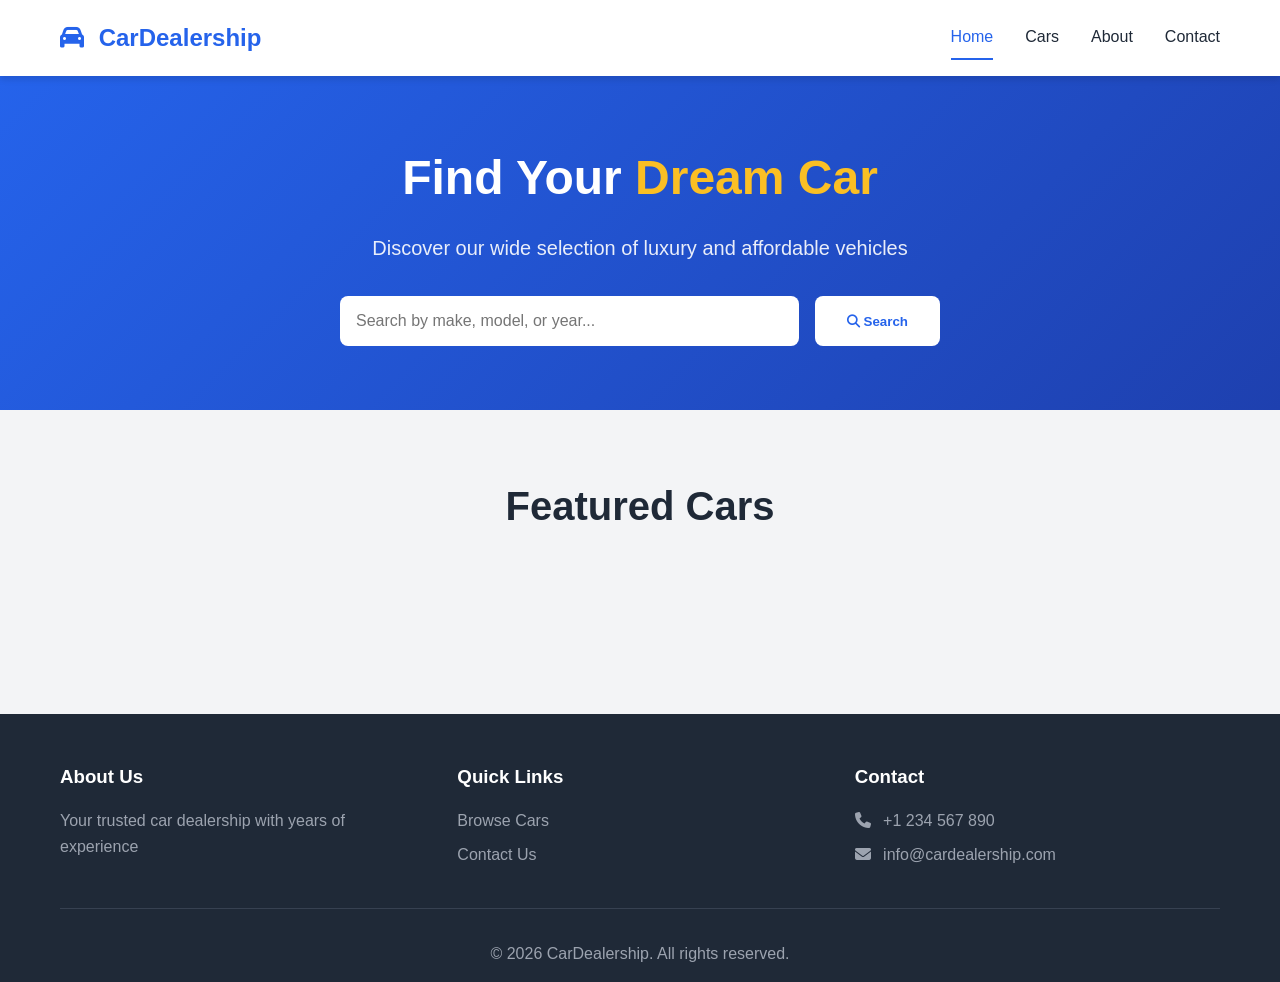
<file: src/main/resources/static/index.html>
<!DOCTYPE html>
<html lang="en">
<head>
    <meta charset="UTF-8">
    <meta name="viewport" content="width=device-width, initial-scale=1.0">
    <title>Car Dealership - Find Your Dream Car</title>
    <link rel="stylesheet" href="css/style.css">
    <link href="https://cdnjs.cloudflare.com/ajax/libs/font-awesome/6.4.0/css/all.min.css" rel="stylesheet">
</head>
<body>
    <!-- Navigation -->
    <nav class="navbar">
        <div class="container">
            <div class="nav-brand">
                <a href="/"><i class="fas fa-car"></i> CarDealership</a>
            </div>
            <div class="nav-menu">
                <a href="/" class="active">Home</a>
                <a href="/cars">Cars</a>
                <a href="/about">About</a>
                <a href="/contact">Contact</a>
            </div>
        </div>
    </nav>

    <!-- Hero Section -->
    <section class="hero">
        <div class="container">
            <div class="hero-content">
                <h1>Find Your <span class="highlight">Dream Car</span></h1>
                <p>Discover our wide selection of luxury and affordable vehicles</p>
                <div class="search-box">
                    <input type="text" id="searchInput" placeholder="Search by make, model, or year...">
                    <button class="btn btn-primary" onclick="searchCars()">
                        <i class="fas fa-search"></i> Search
                    </button>
                </div>
            </div>
        </div>
    </section>

    <!-- Featured Cars -->
    <section class="featured-cars">
        <div class="container">
            <h2>Featured Cars</h2>
            <div class="car-grid" id="featuredCars">
                <!-- Cars will be loaded dynamically -->
            </div>
        </div>
    </section>

    <!-- Footer -->
    <footer>
        <div class="container">
            <div class="footer-content">
                <div class="footer-section">
                    <h3>About Us</h3>
                    <p>Your trusted car dealership with years of experience</p>
                </div>
                <div class="footer-section">
                    <h3>Quick Links</h3>
                    <a href="/cars">Browse Cars</a>
                    <a href="/contact">Contact Us</a>
                </div>
                <div class="footer-section">
                    <h3>Contact</h3>
                    <p><i class="fas fa-phone"></i> +1 234 567 890</p>
                    <p><i class="fas fa-envelope"></i> info@cardealership.com</p>
                </div>
            </div>
            <div class="footer-bottom">
                <p>&copy; 2026 CarDealership. All rights reserved.</p>
            </div>
        </div>
    </footer>

    <script src="js/main.js"></script>
</body>
</html>
</file>
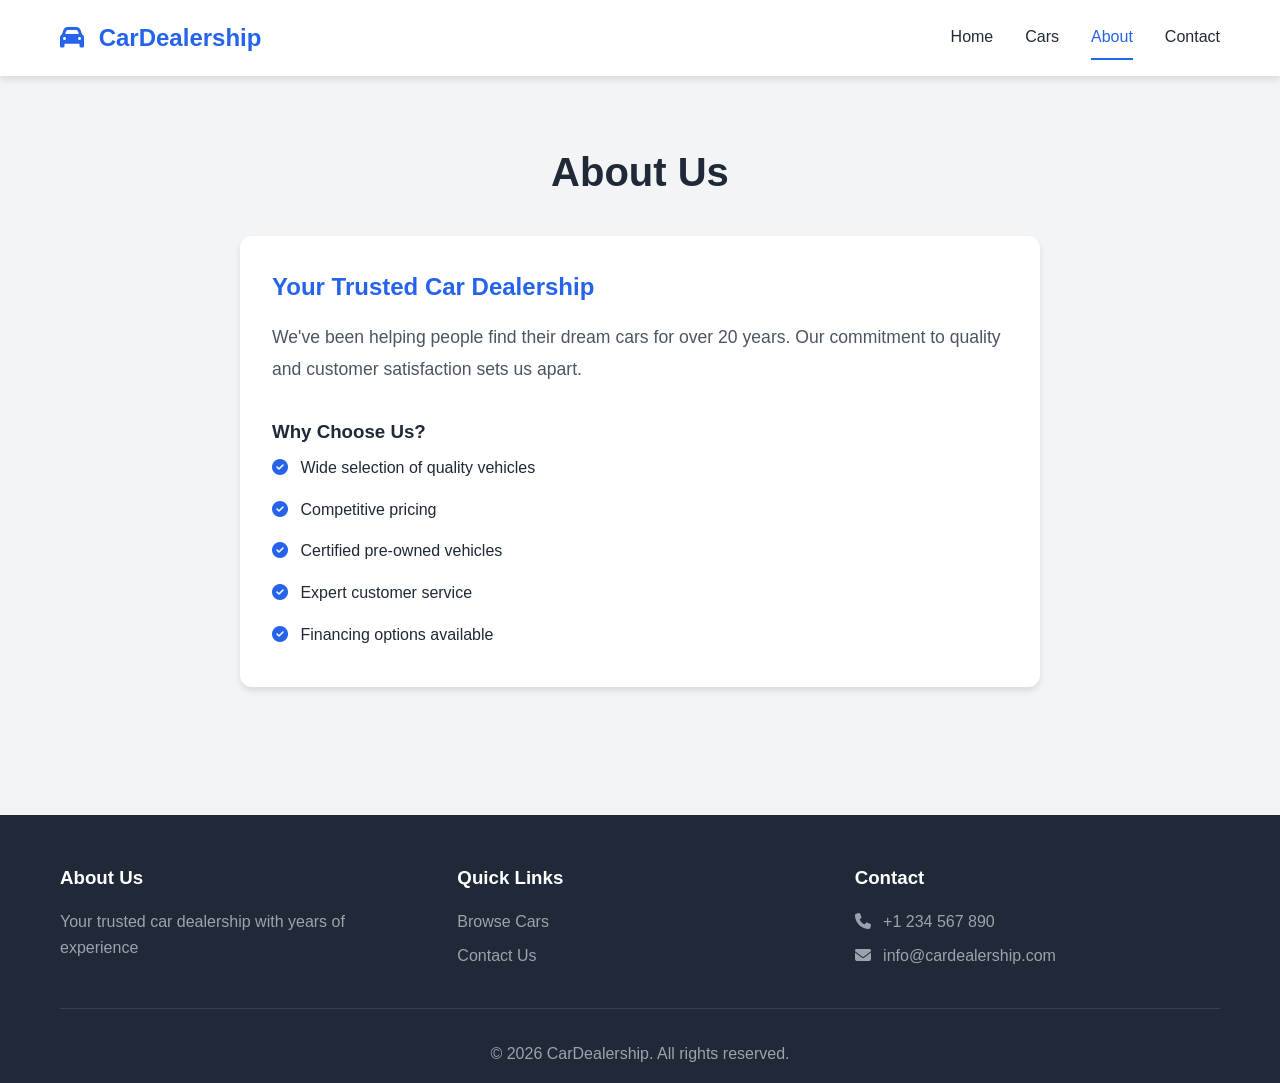
<file: src/main/resources/static/about.html>
<!DOCTYPE html>
<html lang="en">
<head>
    <meta charset="UTF-8">
    <meta name="viewport" content="width=device-width, initial-scale=1.0">
    <title>About Us - Car Dealership</title>
    <link rel="stylesheet" href="css/style.css">
    <link href="https://cdnjs.cloudflare.com/ajax/libs/font-awesome/6.4.0/css/all.min.css" rel="stylesheet">
</head>
<body>
    <nav class="navbar">
        <div class="container">
            <div class="nav-brand">
                <a href="/"><i class="fas fa-car"></i> CarDealership</a>
            </div>
            <div class="nav-menu">
                <a href="/">Home</a>
                <a href="/cars">Cars</a>
                <a href="/about" class="active">About</a>
                <a href="/contact">Contact</a>
            </div>
        </div>
    </nav>

    <section class="about-page" style="padding: 4rem 0;">
        <div class="container">
            <h1 style="text-align: center; font-size: 2.5rem; margin-bottom: 2rem;">About Us</h1>
            <div class="about-content" style="max-width: 800px; margin: 0 auto;">
                <div style="background: white; padding: 2rem; border-radius: 12px; box-shadow: 0 4px 6px rgba(0,0,0,0.1);">
                    <h2 style="color: #2563eb; margin-bottom: 1rem;">Your Trusted Car Dealership</h2>
                    <p style="font-size: 1.1rem; line-height: 1.8; color: #4b5563;">
                        We've been helping people find their dream cars for over 20 years. 
                        Our commitment to quality and customer satisfaction sets us apart.
                    </p>
                    
                    <h3 style="margin-top: 2rem; color: #1f2937;">Why Choose Us?</h3>
                    <ul style="list-style: none; padding: 0;">
                        <li style="padding: 0.5rem 0;">
                            <i class="fas fa-check-circle" style="color: #2563eb; margin-right: 0.5rem;"></i>
                            Wide selection of quality vehicles
                        </li>
                        <li style="padding: 0.5rem 0;">
                            <i class="fas fa-check-circle" style="color: #2563eb; margin-right: 0.5rem;"></i>
                            Competitive pricing
                        </li>
                        <li style="padding: 0.5rem 0;">
                            <i class="fas fa-check-circle" style="color: #2563eb; margin-right: 0.5rem;"></i>
                            Certified pre-owned vehicles
                        </li>
                        <li style="padding: 0.5rem 0;">
                            <i class="fas fa-check-circle" style="color: #2563eb; margin-right: 0.5rem;"></i>
                            Expert customer service
                        </li>
                        <li style="padding: 0.5rem 0;">
                            <i class="fas fa-check-circle" style="color: #2563eb; margin-right: 0.5rem;"></i>
                            Financing options available
                        </li>
                    </ul>
                </div>
            </div>
        </div>
    </section>

    <footer>
        <div class="container">
            <div class="footer-content">
                <div class="footer-section">
                    <h3>About Us</h3>
                    <p>Your trusted car dealership with years of experience</p>
                </div>
                <div class="footer-section">
                    <h3>Quick Links</h3>
                    <a href="/cars">Browse Cars</a>
                    <a href="/contact">Contact Us</a>
                </div>
                <div class="footer-section">
                    <h3>Contact</h3>
                    <p><i class="fas fa-phone"></i> +1 234 567 890</p>
                    <p><i class="fas fa-envelope"></i> info@cardealership.com</p>
                </div>
            </div>
            <div class="footer-bottom">
                <p>&copy; 2026 CarDealership. All rights reserved.</p>
            </div>
        </div>
    </footer>

    <script src="js/main.js"></script>
</body>
</html>
</file>
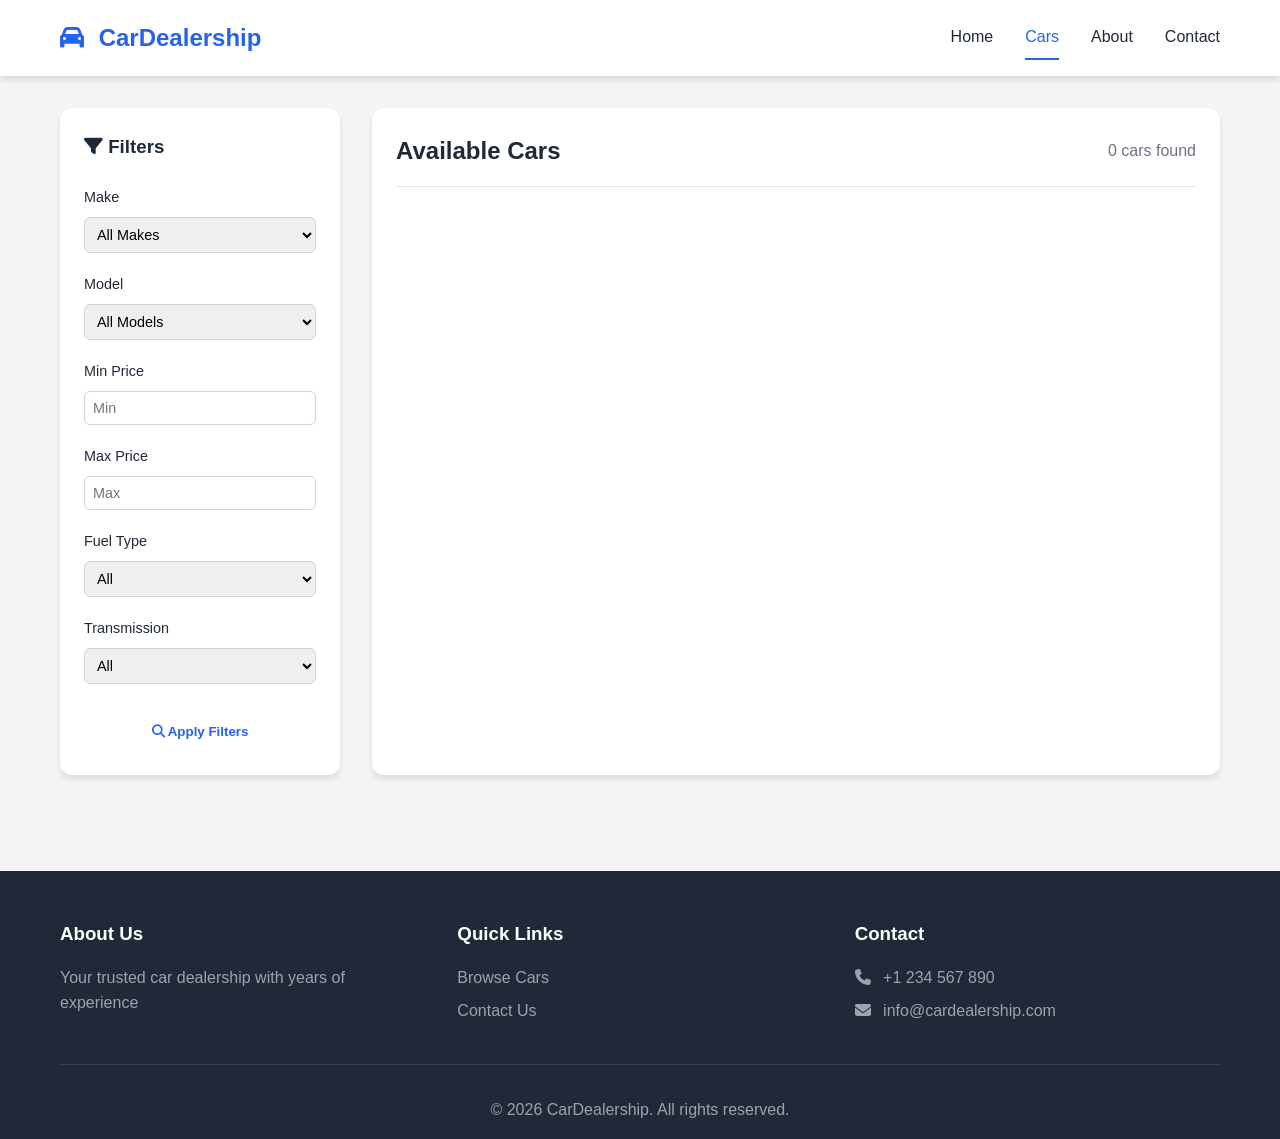
<file: src/main/resources/static/cars.html>
<!DOCTYPE html>
<html lang="en">
<head>
    <meta charset="UTF-8">
    <meta name="viewport" content="width=device-width, initial-scale=1.0">
    <title>Car Dealership - Browse Cars</title>
    <link rel="stylesheet" href="css/style.css">
    <link href="https://cdnjs.cloudflare.com/ajax/libs/font-awesome/6.4.0/css/all.min.css" rel="stylesheet">
</head>
<body>
    <nav class="navbar">
        <div class="container">
            <div class="nav-brand">
                <a href="/"><i class="fas fa-car"></i> CarDealership</a>
            </div>
            <div class="nav-menu">
                <a href="/">Home</a>
                <a href="/cars" class="active">Cars</a>
                <a href="/about">About</a>
                <a href="/contact">Contact</a>
            </div>
        </div>
    </nav>

    <section class="cars-page">
        <div class="container">
            <div class="cars-layout">
                <!-- Filters Sidebar -->
                <aside class="filters">
                    <h3><i class="fas fa-filter"></i> Filters</h3>
                    <div class="filter-group">
                        <label>Make</label>
                        <select id="makeFilter">
                            <option value="">All Makes</option>
                        </select>
                    </div>
                    <div class="filter-group">
                        <label>Model</label>
                        <select id="modelFilter">
                            <option value="">All Models</option>
                        </select>
                    </div>
                    <div class="filter-group">
                        <label>Min Price</label>
                        <input type="number" id="minPrice" placeholder="Min">
                    </div>
                    <div class="filter-group">
                        <label>Max Price</label>
                        <input type="number" id="maxPrice" placeholder="Max">
                    </div>
                    <div class="filter-group">
                        <label>Fuel Type</label>
                        <select id="fuelType">
                            <option value="">All</option>
                            <option value="PETROL">Petrol</option>
                            <option value="DIESEL">Diesel</option>
                            <option value="ELECTRIC">Electric</option>
                            <option value="HYBRID">Hybrid</option>
                        </select>
                    </div>
                    <div class="filter-group">
                        <label>Transmission</label>
                        <select id="transmission">
                            <option value="">All</option>
                            <option value="MANUAL">Manual</option>
                            <option value="AUTOMATIC">Automatic</option>
                            <option value="CVT">CVT</option>
                        </select>
                    </div>
                    <button class="btn btn-primary" onclick="loadCarsPage()">
                        <i class="fas fa-search"></i> Apply Filters
                    </button>
                </aside>

                <!-- Cars Grid -->
                <div class="cars-grid-container">
                    <div class="cars-header">
                        <h2>Available Cars</h2>
                        <span id="carCount">0 cars found</span>
                    </div>
                    <div class="car-grid" id="carsGrid">
                        <!-- Cars loaded dynamically -->
                    </div>
                </div>
            </div>
        </div>
    </section>

    <footer>
        <div class="container">
            <div class="footer-content">
                <div class="footer-section">
                    <h3>About Us</h3>
                    <p>Your trusted car dealership with years of experience</p>
                </div>
                <div class="footer-section">
                    <h3>Quick Links</h3>
                    <a href="/cars">Browse Cars</a>
                    <a href="/contact">Contact Us</a>
                </div>
                <div class="footer-section">
                    <h3>Contact</h3>
                    <p><i class="fas fa-phone"></i> +1 234 567 890</p>
                    <p><i class="fas fa-envelope"></i> info@cardealership.com</p>
                </div>
            </div>
            <div class="footer-bottom">
                <p>&copy; 2026 CarDealership. All rights reserved.</p>
            </div>
        </div>
    </footer>

    <script src="js/main.js"></script>
</body>
</html>
</file>
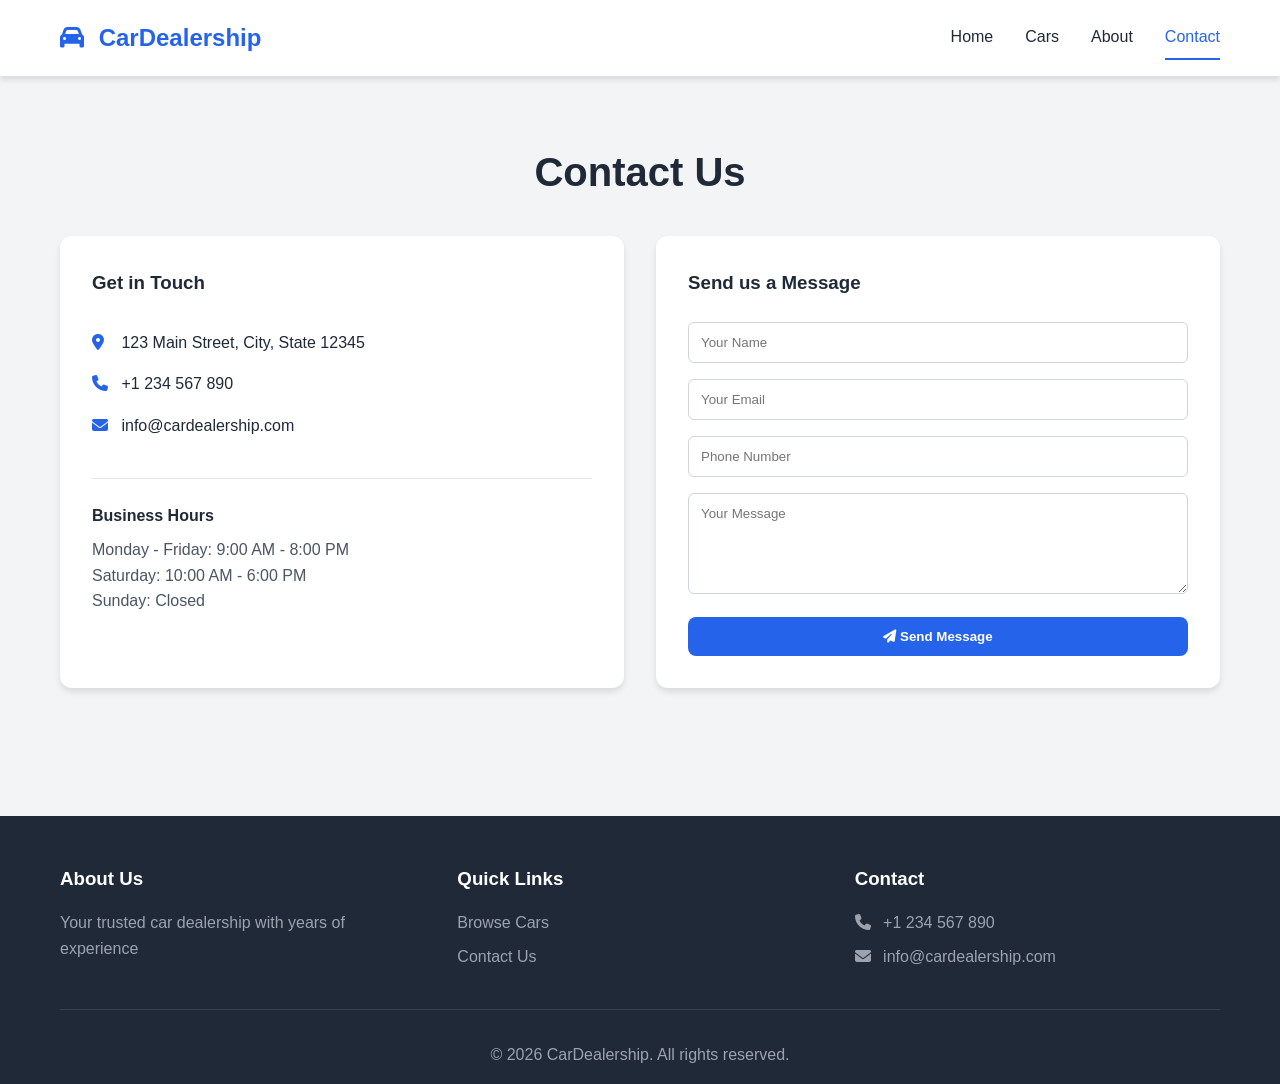
<file: src/main/resources/static/contact.html>
<!DOCTYPE html>
<html lang="en">
<head>
    <meta charset="UTF-8">
    <meta name="viewport" content="width=device-width, initial-scale=1.0">
    <title>Contact Us - Car Dealership</title>
    <link rel="stylesheet" href="css/style.css">
    <link href="https://cdnjs.cloudflare.com/ajax/libs/font-awesome/6.4.0/css/all.min.css" rel="stylesheet">
</head>
<body>
    <nav class="navbar">
        <div class="container">
            <div class="nav-brand">
                <a href="/"><i class="fas fa-car"></i> CarDealership</a>
            </div>
            <div class="nav-menu">
                <a href="/">Home</a>
                <a href="/cars">Cars</a>
                <a href="/about">About</a>
                <a href="/contact" class="active">Contact</a>
            </div>
        </div>
    </nav>

    <section class="contact-page" style="padding: 4rem 0;">
        <div class="container">
            <h1 style="text-align: center; font-size: 2.5rem; margin-bottom: 2rem;">Contact Us</h1>
            <div style="display: grid; grid-template-columns: 1fr 1fr; gap: 2rem;">
                <div style="background: white; padding: 2rem; border-radius: 12px; box-shadow: 0 4px 6px rgba(0,0,0,0.1);">
                    <h3 style="color: #1f2937; margin-bottom: 1.5rem;">Get in Touch</h3>
                    <p style="padding: 0.5rem 0;">
                        <i class="fas fa-map-marker-alt" style="color: #2563eb; width: 25px;"></i>
                        123 Main Street, City, State 12345
                    </p>
                    <p style="padding: 0.5rem 0;">
                        <i class="fas fa-phone" style="color: #2563eb; width: 25px;"></i>
                        +1 234 567 890
                    </p>
                    <p style="padding: 0.5rem 0;">
                        <i class="fas fa-envelope" style="color: #2563eb; width: 25px;"></i>
                        info@cardealership.com
                    </p>
                    
                    <div style="margin-top: 2rem; padding-top: 1.5rem; border-top: 1px solid #e5e7eb;">
                        <h4 style="color: #1f2937; margin-bottom: 0.5rem;">Business Hours</h4>
                        <p style="color: #4b5563;">Monday - Friday: 9:00 AM - 8:00 PM</p>
                        <p style="color: #4b5563;">Saturday: 10:00 AM - 6:00 PM</p>
                        <p style="color: #4b5563;">Sunday: Closed</p>
                    </div>
                </div>

                <div style="background: white; padding: 2rem; border-radius: 12px; box-shadow: 0 4px 6px rgba(0,0,0,0.1);">
                    <h3 style="color: #1f2937; margin-bottom: 1.5rem;">Send us a Message</h3>
                    <form id="contactForm">
                        <div class="form-group" style="margin-bottom: 1rem;">
                            <input type="text" id="name" placeholder="Your Name" required style="width: 100%; padding: 0.75rem; border: 1px solid #d1d5db; border-radius: 6px;">
                        </div>
                        <div class="form-group" style="margin-bottom: 1rem;">
                            <input type="email" id="email" placeholder="Your Email" required style="width: 100%; padding: 0.75rem; border: 1px solid #d1d5db; border-radius: 6px;">
                        </div>
                        <div class="form-group" style="margin-bottom: 1rem;">
                            <input type="tel" id="phone" placeholder="Phone Number" style="width: 100%; padding: 0.75rem; border: 1px solid #d1d5db; border-radius: 6px;">
                        </div>
                        <div class="form-group" style="margin-bottom: 1rem;">
                            <textarea id="message" rows="5" placeholder="Your Message" required style="width: 100%; padding: 0.75rem; border: 1px solid #d1d5db; border-radius: 6px; font-family: inherit;"></textarea>
                        </div>
                        <button type="submit" class="btn btn-primary" style="width: 100%; background: #2563eb; color: white; padding: 0.75rem;">
                            <i class="fas fa-paper-plane"></i> Send Message
                        </button>
                    </form>
                </div>
            </div>
        </div>
    </section>

    <footer>
        <div class="container">
            <div class="footer-content">
                <div class="footer-section">
                    <h3>About Us</h3>
                    <p>Your trusted car dealership with years of experience</p>
                </div>
                <div class="footer-section">
                    <h3>Quick Links</h3>
                    <a href="/cars">Browse Cars</a>
                    <a href="/contact">Contact Us</a>
                </div>
                <div class="footer-section">
                    <h3>Contact</h3>
                    <p><i class="fas fa-phone"></i> +1 234 567 890</p>
                    <p><i class="fas fa-envelope"></i> info@cardealership.com</p>
                </div>
            </div>
            <div class="footer-bottom">
                <p>&copy; 2026 CarDealership. All rights reserved.</p>
            </div>
        </div>
    </footer>

    <script src="js/main.js"></script>
</body>
</html>
</file>
<file: src/main/resources/static/css/style.css>
/* style.css - Complete */
:root {
    --primary: #2563eb;
    --secondary: #1e40af;
    --dark: #1f2937;
    --light: #f3f4f6;
    --white: #ffffff;
    --gray: #6b7280;
    --shadow: 0 4px 6px rgba(0, 0, 0, 0.1);
}

* {
    margin: 0;
    padding: 0;
    box-sizing: border-box;
}

body {
    font-family: -apple-system, BlinkMacSystemFont, 'Segoe UI', Roboto, Oxygen, Ubuntu, sans-serif;
    line-height: 1.6;
    color: var(--dark);
    background: var(--light);
}

.container {
    max-width: 1200px;
    margin: 0 auto;
    padding: 0 20px;
}

/* Navigation */
.navbar {
    background: var(--white);
    box-shadow: var(--shadow);
    position: sticky;
    top: 0;
    z-index: 1000;
}

.navbar .container {
    display: flex;
    justify-content: space-between;
    align-items: center;
    padding: 1rem 20px;
}

.nav-brand a {
    font-size: 1.5rem;
    font-weight: bold;
    color: var(--primary);
    text-decoration: none;
}

.nav-brand i {
    margin-right: 8px;
}

.nav-menu {
    display: flex;
    gap: 2rem;
}

.nav-menu a {
    color: var(--dark);
    text-decoration: none;
    font-weight: 500;
    transition: color 0.3s;
    padding: 0.5rem 0;
}

.nav-menu a:hover,
.nav-menu a.active {
    color: var(--primary);
    border-bottom: 2px solid var(--primary);
}

/* Hero Section */
.hero {
    background: linear-gradient(135deg, var(--primary), var(--secondary));
    color: var(--white);
    padding: 4rem 0;
    text-align: center;
}

.hero-content h1 {
    font-size: 3rem;
    margin-bottom: 1rem;
}

.hero-content .highlight {
    color: #fbbf24;
}

.hero-content p {
    font-size: 1.25rem;
    margin-bottom: 2rem;
    opacity: 0.9;
}

.search-box {
    display: flex;
    max-width: 600px;
    margin: 0 auto;
    gap: 1rem;
}

.search-box input {
    flex: 1;
    padding: 1rem;
    border: none;
    border-radius: 8px;
    font-size: 1rem;
}

.search-box input:focus {
    outline: 2px solid #fbbf24;
}

/* Buttons */
.btn {
    padding: 0.75rem 2rem;
    border: none;
    border-radius: 8px;
    font-weight: 600;
    cursor: pointer;
    transition: all 0.3s;
}

.btn-primary {
    background: var(--white);
    color: var(--primary);
}

.btn-primary:hover {
    transform: translateY(-2px);
    box-shadow: 0 4px 12px rgba(0, 0, 0, 0.2);
}

/* Cars Grid */
.featured-cars {
    padding: 4rem 0;
}

.featured-cars h2 {
    text-align: center;
    font-size: 2.5rem;
    margin-bottom: 3rem;
    color: var(--dark);
}

.car-grid {
    display: grid;
    grid-template-columns: repeat(auto-fill, minmax(280px, 1fr));
    gap: 2rem;
}

.car-card {
    background: var(--white);
    border-radius: 12px;
    overflow: hidden;
    box-shadow: var(--shadow);
    transition: transform 0.3s, box-shadow 0.3s;
    cursor: pointer;
}

.car-card:hover {
    transform: translateY(-5px);
    box-shadow: 0 8px 24px rgba(0, 0, 0, 0.15);
}

.car-image {
    width: 100%;
    height: 200px;
    object-fit: cover;
    background: #e5e7eb;
}

.car-info {
    padding: 1.5rem;
}

.car-title {
    font-size: 1.25rem;
    font-weight: bold;
    margin-bottom: 0.5rem;
}

.car-price {
    font-size: 1.5rem;
    color: var(--primary);
    font-weight: bold;
}

.car-details {
    display: flex;
    gap: 1rem;
    margin-top: 1rem;
    color: var(--gray);
    font-size: 0.9rem;
}

.car-details i {
    margin-right: 4px;
}

.car-status {
    display: inline-block;
    padding: 0.25rem 0.75rem;
    border-radius: 20px;
    font-size: 0.8rem;
    font-weight: 600;
    margin-top: 0.5rem;
}

.status-available {
    background: #d1fae5;
    color: #065f46;
}

.status-sold {
    background: #fee2e2;
    color: #991b1b;
}

.status-reserved {
    background: #fef3c7;
    color: #92400e;
}

/* Cars Page */
.cars-page {
    padding: 2rem 0;
}

.cars-layout {
    display: grid;
    grid-template-columns: 280px 1fr;
    gap: 2rem;
}

/* Filters */
.filters {
    background: var(--white);
    padding: 1.5rem;
    border-radius: 12px;
    box-shadow: var(--shadow);
    position: sticky;
    top: 80px;
    height: fit-content;
}

.filters h3 {
    margin-bottom: 1.5rem;
    color: var(--dark);
}

.filter-group {
    margin-bottom: 1.25rem;
}

.filter-group label {
    display: block;
    font-weight: 500;
    margin-bottom: 0.5rem;
    color: var(--dark);
    font-size: 0.9rem;
}

.filter-group select,
.filter-group input {
    width: 100%;
    padding: 0.5rem;
    border: 1px solid #d1d5db;
    border-radius: 6px;
    font-size: 0.9rem;
    transition: border-color 0.3s;
}

.filter-group select:focus,
.filter-group input:focus {
    outline: none;
    border-color: var(--primary);
}

.filters .btn {
    width: 100%;
    margin-top: 0.5rem;
}

/* Cars Grid Container */
.cars-grid-container {
    background: var(--white);
    padding: 1.5rem;
    border-radius: 12px;
    box-shadow: var(--shadow);
}

.cars-header {
    display: flex;
    justify-content: space-between;
    align-items: center;
    margin-bottom: 2rem;
    padding-bottom: 1rem;
    border-bottom: 1px solid #e5e7eb;
}

.cars-header h2 {
    font-size: 1.5rem;
}

.cars-header span {
    color: var(--gray);
}

/* Footer */
footer {
    background: var(--dark);
    color: var(--white);
    padding: 3rem 0 1rem;
    margin-top: 4rem;
}

.footer-content {
    display: grid;
    grid-template-columns: repeat(auto-fit, minmax(200px, 1fr));
    gap: 2rem;
    margin-bottom: 2rem;
}

.footer-section h3 {
    margin-bottom: 1rem;
    color: var(--white);
}

.footer-section p {
    color: #9ca3af;
    margin: 0.5rem 0;
}

.footer-section a {
    color: #9ca3af;
    text-decoration: none;
    display: block;
    margin: 0.5rem 0;
    transition: color 0.3s;
}

.footer-section a:hover {
    color: var(--white);
}

.footer-section i {
    margin-right: 8px;
}

.footer-bottom {
    text-align: center;
    padding-top: 2rem;
    border-top: 1px solid #374151;
    color: #9ca3af;
}

/* Responsive Design */
@media (max-width: 1024px) {
    .cars-layout {
        grid-template-columns: 1fr;
    }
    
    .filters {
        position: static;
        display: grid;
        grid-template-columns: repeat(auto-fill, minmax(200px, 1fr));
        gap: 1rem;
    }
    
    .filters h3 {
        grid-column: 1 / -1;
    }
    
    .filters .btn {
        grid-column: 1 / -1;
    }
}

@media (max-width: 768px) {
    .nav-menu {
        display: none;
    }
    
    .hero-content h1 {
        font-size: 2rem;
    }
    
    .search-box {
        flex-direction: column;
    }
    
    .car-grid {
        grid-template-columns: 1fr;
    }
    
    .footer-content {
        grid-template-columns: 1fr;
        text-align: center;
    }
    
    .cars-header {
        flex-direction: column;
        gap: 0.5rem;
        text-align: center;
    }

    .contact-page .container > div {
        grid-template-columns: 1fr !important;
    }
}

@media (max-width: 480px) {
    .hero {
        padding: 2rem 0;
    }
    
    .hero-content h1 {
        font-size: 1.5rem;
    }
    
    .container {
        padding: 0 10px;
    }
    
    .filters {
        grid-template-columns: 1fr;
    }
}
</file>
